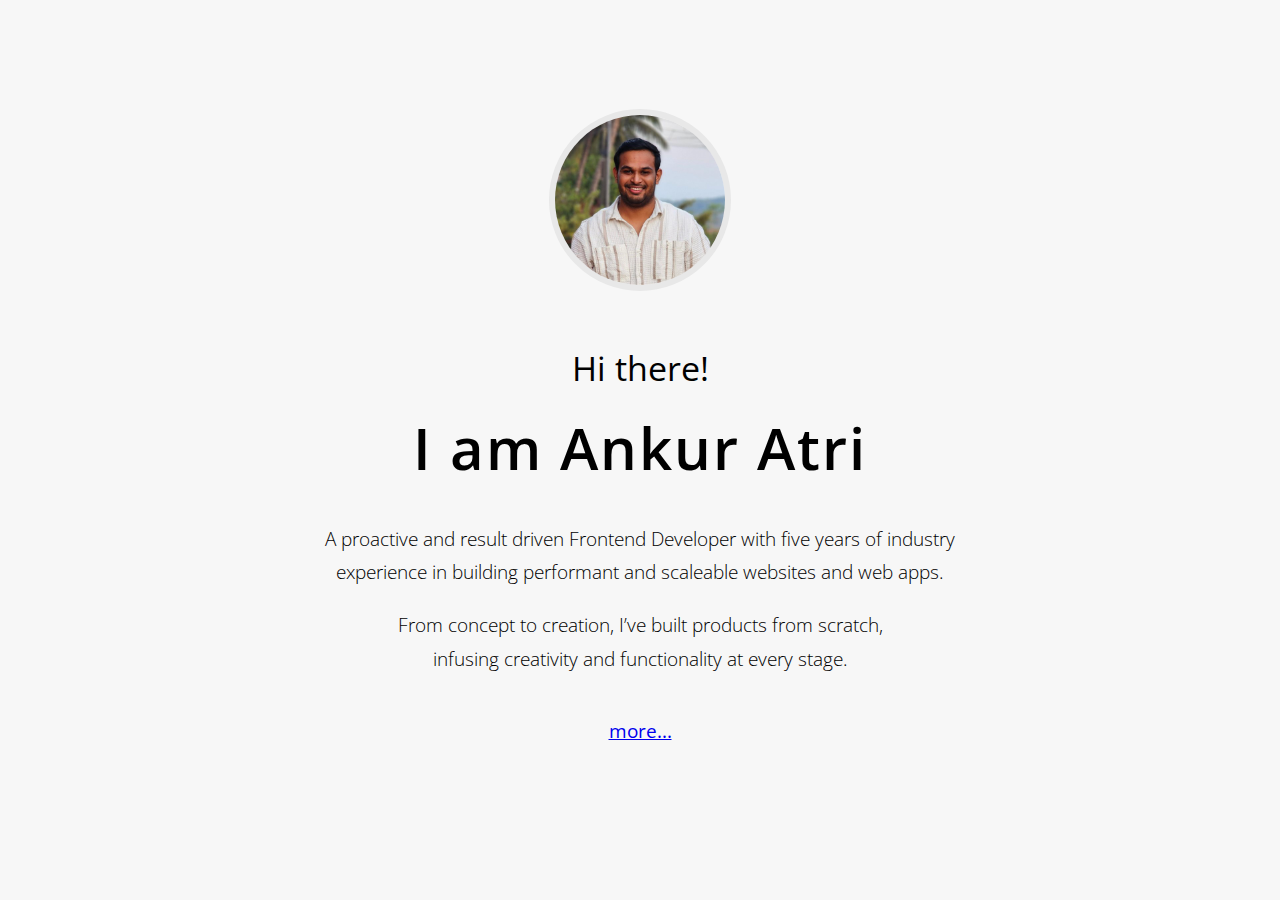
<file: index.html>
<!DOCTYPE html>
<html lang="en">
  <head>
    <meta charset="UTF-8" />
    <meta http-equiv="X-UA-Compatible" content="IE=edge" />
    <meta name="viewport" content="width=device-width, initial-scale=1.0" />
    <meta
      name="description"
      content="Ankur Atri is a Frontend Developer with five years of industry experience in building performant and scaleable websites and web apps."
    />

    <title>Ankur Atri - Frontend Developer</title>

    <!-- Favicon -->
    <link rel="icon" href="favicon.png" />

    <!-- Google Fonts: Open Sans -->
    <link rel="preconnect" href="https://fonts.googleapis.com" />
    <link rel="preconnect" href="https://fonts.gstatic.com" crossorigin />
    <link
      href="https://fonts.googleapis.com/css2?family=Open+Sans:wght@300;400;500;600&display=swap"
      rel="stylesheet"
    />

    <!-- Custom Styles -->
    <link rel="stylesheet" href="css/styles.css" />
  </head>
  <body>
    <div class="container">
      <img
        src="img/ankur-photo-512.jpg"
        class="avatar"
        alt="A photo of ankur atri."
      />

      <h2>Hi there!</h2>

      <h1>I am Ankur Atri</h1>

      <p>
        A proactive and result driven Frontend Developer with five years of
        industry experience in building performant and scaleable websites and
        web apps.
      </p>

      <p>
        From concept to creation, I’ve built products from scratch, infusing
        creativity and functionality at every stage.
      </p>

      <a href="https://www.linkedin.com/in/iankuratri/" title="LinkedIn profile">more...</a>
    </div>
  </body>
</html>
</file>
<file: css/styles.css>
:root {
  --bg-color: #f7f7f7;
  --border-color: #e8e8e8;
}

html {
  /* default font size of html element is 16px */
  font-size: 70%;
}

body {
  margin: 0;

  font-family: "Open Sans", sans-serif;
  /* 1 x font size of the root element (html) */
  font-size: 1rem;
  line-height: 1.75;

  background-color: var(--bg-color);
}

.container {
  margin: 60px 20px 20px 20px;

  display: flex;
  flex-direction: column;

  align-items: center;
}

.avatar {
  width: 120px;
  height: auto;
  border: 6px solid var(--border-color);
  border-radius: 50%;

  margin-bottom: 2.5rem;
}

h1 {
  font-size: 3rem;
  font-weight: 600;
  margin: 0 0 0.7rem 0;
}

h2 {
  font-size: 1.75rem;
  font-weight: 400;
  margin: 0;
}

p {
  text-align: center;
  font-weight: 300;
  margin: 0.5rem 0;

  text-wrap: balance;
}

a {
  margin: 1.5rem 0;
}

/* Mobile S - 320px  */
@media (min-width: 320px) {
  html {
    font-size: 75%;
  }

  .avatar {
    width: 125px;
  }
}

/* Mobile S - 375px  */
@media (min-width: 375px) {
  html {
    font-size: 80%;
  }

  .avatar {
    width: 130px;
  }
}

/* Mobile L - 425px  */
@media (min-width: 425px) {
  html {
    font-size: 85%;
  }

  .container {
    margin: 90px 30px 30px 30px;
  }

  .avatar {
    width: 135px;
  }
}

/* Small devices (landscape phones, 576px and up) */
@media (min-width: 576px) {
  html {
    font-size: 90%;
  }

  .container {
    margin: 120px 40px 40px 40px;
  }
}

/* Medium devices (tablets, 768px and up) */
@media (min-width: 768px) {
  html {
    font-size: 95%;
  }

  body {
    min-height: 90vh;

    display: flex;
    flex-direction: row;
    justify-content: center;
    align-items: center;
  }

  .container {
    margin: 0;
    margin-top: 30px;
    width: 700px;
  }

  .avatar {
    width: 145px;
  }

  h1 {
    letter-spacing: 1.2px;
  }
}

/* Large devices (desktops, 992px and up) */
@media (min-width: 992px) {
  html {
    font-size: 100%;
  }

  .container {
    width: 750px;
  }

  .avatar {
    width: 150px;
  }

  h1 {
    letter-spacing: 1.5px;
  }
}

/* X-Large devices (large desktops, 1200px and up) */
@media (min-width: 1200px) {
  html {
    font-size: 120%;
  }

  body {
    min-height: 95vh;
  }

  .container {
    width: 850px;
  }

  .avatar {
    width: 170px;
  }

  h1 {
    letter-spacing: 2px;
  }
}
</file>
